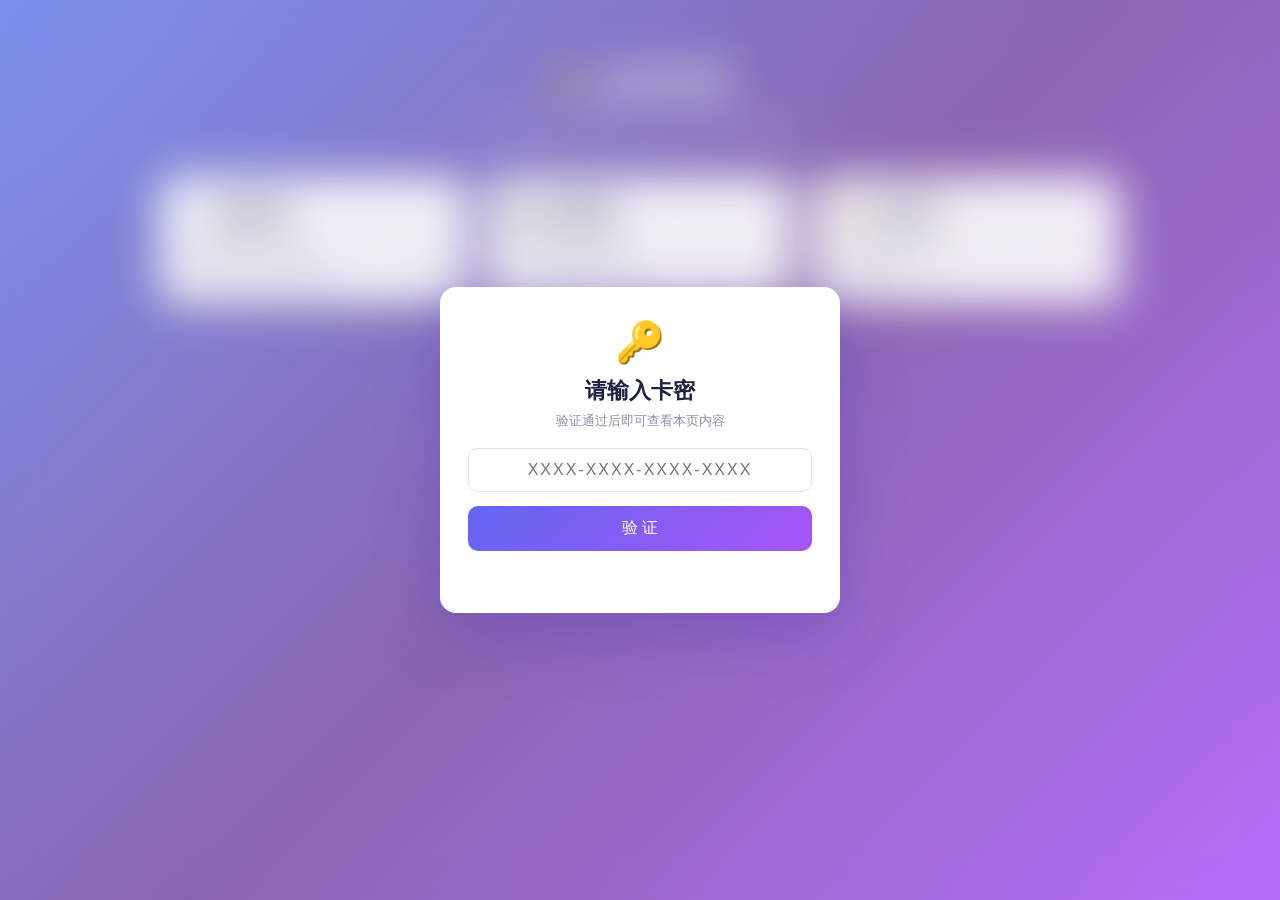
<file: docs/index.html>
<!DOCTYPE html>
<html lang="zh-CN">
<head>
<meta charset="UTF-8">
<meta name="viewport" content="width=device-width, initial-scale=1.0">
<title>卡密验证</title>
<style>
* { box-sizing: border-box; margin: 0; padding: 0; }
body {
  font-family: system-ui, -apple-system, "PingFang SC", "Microsoft YaHei", sans-serif;
  min-height: 100vh;
  background: linear-gradient(135deg, #667eea 0%, #764ba2 50%, #a855f7 100%);
  color: #1f2340;
}
#page-content { max-width: 1000px; margin: 0 auto; padding: 60px 20px; transition: filter .4s; }
#page-content.blurred { filter: blur(14px); pointer-events: none; user-select: none; }
header h1 { color: #fff; font-size: 34px; text-align: center; text-shadow: 0 2px 10px rgba(0,0,0,.2); }
header p { color: rgba(255,255,255,.85); text-align: center; margin: 10px 0 40px; }
.grid { display: grid; grid-template-columns: repeat(auto-fit, minmax(260px, 1fr)); gap: 20px; }
.content-card { background: rgba(255,255,255,.92); border-radius: 14px; padding: 24px; box-shadow: 0 10px 30px rgba(0,0,0,.15); }
.content-card h3 { margin-bottom: 8px; }
.content-card p { color: #5a5f7d; font-size: 14px; line-height: 1.6; }
#overlay {
  position: fixed; inset: 0; z-index: 999;
  display: flex; align-items: center; justify-content: center;
  background: rgba(255,255,255,.15);
  backdrop-filter: blur(18px); -webkit-backdrop-filter: blur(18px);
}
.modal {
  width: min(92vw, 400px);
  background: #fff; border-radius: 16px; padding: 32px 28px;
  box-shadow: 0 20px 60px rgba(80,60,180,.35);
  text-align: center;
}
.modal-icon { font-size: 40px; }
.modal h2 { margin: 10px 0 6px; font-size: 22px; }
.modal .sub { margin: 0 0 18px; color: #8a8fa8; font-size: 13px; }
.modal input {
  width: 100%; padding: 12px 14px; border: 1.5px solid #dcdff0; border-radius: 10px;
  font-size: 16px; letter-spacing: 2px; text-align: center; outline: none; transition: border-color .2s;
}
.modal input:focus { border-color: #6366f1; }
.modal button {
  margin-top: 14px; width: 100%; padding: 12px; border: none; border-radius: 10px;
  background: linear-gradient(135deg, #6366f1, #a855f7);
  color: #fff; font-size: 16px; cursor: pointer;
}
.modal button:disabled { opacity: .6; cursor: wait; }
#msg { min-height: 18px; margin-top: 12px; color: #ef4444; font-size: 13px; }
</style>
</head>
<body>
  <div id="page-content" class="blurred">
    <header>
      <h1>✨ 会员专区</h1>
      <p>这里是受保护的内容区域，验证卡密后即可查看</p>
    </header>
    <main class="grid">
      <div class="content-card"><h3>📄 精选资源</h3><p>这是解锁后的内容示例一。您可以在此放置任意受保护的页面内容。</p></div>
      <div class="content-card"><h3>🎬 专属视频</h3><p>这是解锁后的内容示例二。支持文字、图片、视频等任意内容。</p></div>
      <div class="content-card"><h3>📦 下载专区</h3><p>这是解锁后的内容示例三。编辑 cards.js 即可增删卡密。</p></div>
    </main>
  </div>

  <div id="overlay">
    <div class="modal" id="modal">
      <div class="modal-icon">🔑</div>
      <h2>请输入卡密</h2>
      <p class="sub">验证通过后即可查看本页内容</p>
      <input id="code-input" placeholder="XXXX-XXXX-XXXX-XXXX" autocomplete="off">
      <button id="verify-btn">验 证</button>
      <p id="msg"></p>
    </div>
  </div>

<script src="cards.js"></script>
<script>
(function () {
  var KEY = 'kami_static_unlock_until';

  function findCard(code) {
    code = (code || '').trim().toUpperCase();
    for (var i = 0; i < (window.KAMI_CARDS || []).length; i++) {
      if ((window.KAMI_CARDS[i].code || '').toUpperCase() === code) return window.KAMI_CARDS[i];
    }
    return null;
  }

  // 已解锁且未到期则直接解锁
  try {
    var saved = parseInt(localStorage.getItem(KEY) || '0', 10);
    if (saved === 1 || saved > Date.now()) unlock();
  } catch (e) {}

  var input = document.getElementById('code-input'),
      btn = document.getElementById('verify-btn'),
      msg = document.getElementById('msg'),
      overlay = document.getElementById('overlay'),
      content = document.getElementById('page-content');

  function unlock() { overlay.style.display = 'none'; content.classList.remove('blurred'); }
  function shake() {
    input.style.borderColor = '#ef4444';
    var modal = document.getElementById('modal'), n = 0;
    var t = setInterval(function () {
      n++; modal.style.transform = 'translateX(' + (n % 2 ? -7 : 7) + 'px)';
      if (n > 5) { clearInterval(t); modal.style.transform = ''; }
    }, 60);
  }
  btn.onclick = function () {
    var code = input.value.trim();
    if (!code) { msg.textContent = '请输入卡密'; shake(); return; }
    var card = findCard(code);
    if (!card) { msg.textContent = '卡密不存在，请检查输入'; shake(); return; }
    var days = parseInt(card.days, 10) || 0;
    try {
      localStorage.setItem(KEY, days > 0 ? String(Date.now() + days * 86400000) : '1');
    } catch (e) {}
    msg.style.color = '#22c55e';
    msg.textContent = days > 0 ? '✓ 验证成功，有效期 ' + days + ' 天' : '✓ 验证成功，永久有效';
    setTimeout(unlock, 500);
  };
  document.getElementById('verify-btn').onkeydown = null;
  input.onkeydown = function (e) { if (e.key === 'Enter') btn.onclick(); };

  /* ===== 每 5 秒本地心跳：到期立即锁屏（静态版无后端，按本地计时判断） ===== */
  var HEARTBEAT_MS = (function () {
    var v = parseInt(window.KAMI_HEARTBEAT_MS, 10);
    return (v && v >= 1000) ? v : 5000;
  })();
  var LOCK_ACTION = window.KAMI_LOCK_ACTION || 'screen';

  function lockScreen(tip) {
    var old = document.getElementById('kami-locked');
    if (old) old.remove();
    var d = document.createElement('div');
    d.id = 'kami-locked';
    d.style.cssText = 'position:fixed;inset:0;z-index:2147483647;background:#0d1024;color:#fff;display:flex;align-items:center;justify-content:center;padding:24px;font-family:system-ui,-apple-system,sans-serif;';
    d.innerHTML = '<div style="display:flex;flex-direction:column;align-items:center;gap:12px;max-width:360px;text-align:center;">'
      + '<div style="font-size:54px;">\uD83D\uDD12</div>'
      + '<div style="font-size:23px;font-weight:700;">已锁定</div>'
      + '<div style="font-size:13px;color:#9aa0b8;">卡密已失效，页面已锁定</div>'
      + '<div style="font-size:14px;color:#e5e7f5;">' + (tip || '') + '</div>'
      + '<button id="kami-relock" style="margin-top:8px;padding:11px 26px;border:none;border-radius:10px;background:linear-gradient(135deg,#6366f1,#a855f7);color:#fff;font-size:15px;font-weight:600;cursor:pointer;">重新验证</button></div>';
    document.body.appendChild(d);
    document.getElementById('kami-relock').onclick = function () {
      d.remove();
      try { localStorage.removeItem(KEY); } catch (e) {}
      overlay.style.display = 'flex';
      content.classList.add('blurred');
      msg.textContent = '';
      input.value = '';
      input.focus();
    };
  }

  setInterval(function () {
    var until = 0;
    try { until = parseInt(localStorage.getItem(KEY) || '0', 10); } catch (e) {}
    if (!until) return;                       // 未解锁
    if (document.getElementById('kami-locked')) return;
    if (until === 1) return;                  // 永久卡
    if (until > Date.now()) return;           // 仍在有效期内
    try { localStorage.removeItem(KEY); } catch (e) {}
    if (LOCK_ACTION === 'function') {
      try { if (typeof window.KAMI_ON_LOCK === 'function') window.KAMI_ON_LOCK({ reason: 'expired' }); } catch (e) {}
      return;
    }
    lockScreen('有效期已结束，请输入新的卡密');
  }, HEARTBEAT_MS);
  input.oninput = function () { input.style.borderColor = '#dcdff0'; msg.textContent = ''; };
})();
</script>
</body>
</html>
</file>
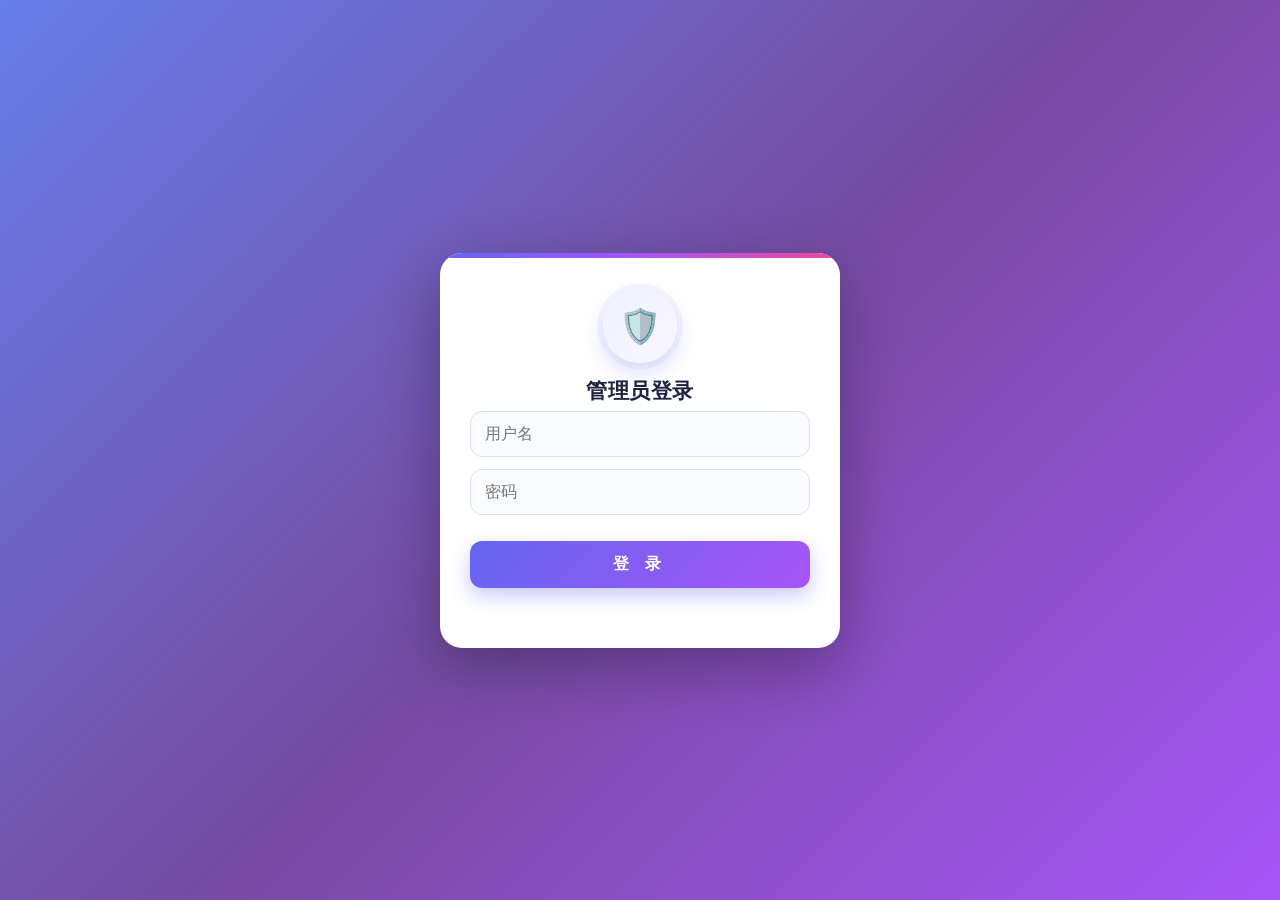
<file: templates/admin_login.html>
<!DOCTYPE html>
<html lang="zh-CN">
<head>
<meta charset="UTF-8">
<meta name="viewport" content="width=device-width, initial-scale=1.0">
<title>管理员登录 - 卡密系统</title>
<link rel="stylesheet" href="/static/style.css">
</head>
<body class="admin-body">
  <div class="login-wrap">
    <div class="modal">
      <div class="modal-icon">🛡️</div>
      <h2>管理员登录</h2>
      <input id="username" placeholder="用户名" autocomplete="off">
      <input id="password" type="password" placeholder="密码">
      <button id="login-btn">登 录</button>
      <p id="msg"></p>
    </div>
  </div>
<script>
var btn = document.getElementById('login-btn');
btn.onclick = function () {
  fetch('/admin/login', {
    method: 'POST',
    headers: { 'Content-Type': 'application/x-www-form-urlencoded' },
    body: 'username=' + encodeURIComponent(document.getElementById('username').value)
        + '&password=' + encodeURIComponent(document.getElementById('password').value)
  })
  .then(function (r) { return r.json(); })
  .then(function (d) { if (d.ok) location.href = '/admin/dashboard'; else document.getElementById('msg').textContent = d.message; });
};
document.getElementById('password').onkeydown = function (e) { if (e.key === 'Enter') btn.click(); };
</script>
</body>
</html>
</file>
<file: static/style.css>
* { box-sizing: border-box; margin: 0; padding: 0; }
body {
  font-family: system-ui, -apple-system, "PingFang SC", "Microsoft YaHei", sans-serif;
  min-height: 100vh;
  background: linear-gradient(135deg, #667eea 0%, #764ba2 50%, #a855f7 100%);
  color: #1f2340;
}

/* 受保护内容区 */
#page-content { max-width: 1000px; margin: 0 auto; padding: 60px 20px; transition: filter .4s, visibility .4s; }

/* ===== 解锁方式（管理员为每个网站选择）===== */
/* blur：锁屏模糊 */
body.mode-blur #page-content { filter: blur(14px); pointer-events: none; user-select: none; }
/* dim：模糊 + 深色变暗 */
body.mode-dim #page-content { filter: blur(10px); opacity: .55; pointer-events: none; user-select: none; }
body.mode-dim:not(.unlocked)::before {
  content: ''; position: fixed; inset: 0; background: rgba(12,14,35,.45); z-index: 10;
}
/* lock：完全隐藏内容，只见验证弹窗 */
body.mode-lock #page-content { visibility: hidden; }
body.mode-dim::before { pointer-events: none; }

/* 解锁成功后的绿色提示（3 秒自动消失） */
.kami-toast {
  position: fixed; left: 50%; top: 24px; transform: translateX(-50%);
  z-index: 2147483647; max-width: 90vw;
  background: linear-gradient(135deg, #22c55e, #16a34a); color: #fff;
  padding: 12px 24px; border-radius: 12px; font-size: 15px; font-weight: 600;
  box-shadow: 0 10px 30px rgba(22,163,74,.4); white-space: nowrap;
  animation: kami-slide .3s ease;
}
@keyframes kami-slide { from { opacity: 0; transform: translate(-50%, -12px); } to { opacity: 1; transform: translate(-50%, 0); } }

header h1 { color: #fff; font-size: 34px; text-align: center; text-shadow: 0 2px 10px rgba(0,0,0,.2); }
header p { color: rgba(255,255,255,.85); text-align: center; margin: 10px 0 40px; }
.grid { display: grid; grid-template-columns: repeat(auto-fit, minmax(260px, 1fr)); gap: 20px; }
.content-card { background: rgba(255,255,255,.92); border-radius: 14px; padding: 24px; box-shadow: 0 10px 30px rgba(0,0,0,.15); }
.content-card h3 { margin-bottom: 8px; }
.content-card p { color: #5a5f7d; font-size: 14px; line-height: 1.6; }

/* 弹窗遮罩 */
#overlay {
  position: fixed; inset: 0; z-index: 999;
  display: flex; align-items: center; justify-content: center;
  background: linear-gradient(160deg, rgba(99,102,241,.18), rgba(168,85,247,.14)), rgba(18,20,45,.25);
  backdrop-filter: blur(22px) saturate(1.2); -webkit-backdrop-filter: blur(22px) saturate(1.2);
  transition: opacity .22s ease;
}
#overlay.hide { opacity: 0; pointer-events: none; }
.modal {
  width: min(92vw, 400px);
  background: #fff; border-radius: 22px; padding: 36px 30px 30px;
  box-shadow: 0 30px 80px rgba(60,40,160,.35), 0 2px 0 rgba(255,255,255,.6) inset;
  text-align: center; position: relative; overflow: hidden;
  animation: kami-pop .38s cubic-bezier(.34,1.56,.64,1);
}
.modal::before {
  content: ''; position: absolute; top: 0; left: 0; right: 0; height: 5px;
  background: linear-gradient(90deg, #6366f1, #a855f7, #ec4899);
}
.modal-icon {
  width: 74px; height: 74px; margin: 0 auto; border-radius: 50%;
  display: flex; align-items: center; justify-content: center; font-size: 34px;
  background: linear-gradient(135deg, #eef2ff, #faf5ff);
  box-shadow: 0 10px 24px rgba(99,102,241,.22), 0 0 0 6px rgba(99,102,241,.06);
}
.modal h2 { margin: 14px 0 6px; font-size: 21px; color: #1f2340; letter-spacing: .5px; }
.modal .sub { margin: 0 0 20px; color: #8a8fa8; font-size: 13px; }
.modal input {
  width: 100%; padding: 13px 14px; border: 1.5px solid #dcdff0; border-radius: 12px;
  font-size: 16px; letter-spacing: 2px; text-align: center; outline: none;
  transition: border-color .2s, box-shadow .2s; background: #fafbff;
}
.modal input:focus { border-color: #6366f1; box-shadow: 0 0 0 4px rgba(99,102,241,.12); }
.modal button {
  margin-top: 14px; width: 100%; padding: 13px; border: none; border-radius: 12px;
  background: linear-gradient(135deg, #6366f1, #a855f7);
  color: #fff; font-size: 16px; font-weight: 600; letter-spacing: 6px; cursor: pointer;
  transition: opacity .2s, transform .15s; box-shadow: 0 8px 20px rgba(99,102,241,.35);
}
.modal button:hover { opacity: .92; transform: translateY(-1px); }
.modal button:active { transform: translateY(0); }
.modal button:disabled { opacity: .6; cursor: wait; }
#msg { min-height: 18px; margin-top: 12px; color: #ef4444; font-size: 13px; }
@keyframes kami-pop {
  0% { opacity: 0; transform: scale(.85) translateY(14px); }
  100% { opacity: 1; transform: scale(1) translateY(0); }
}

/* 管理员登录 */
.admin-body { display: flex; align-items: center; justify-content: center; min-height: 100vh; }
.login-wrap { width: 100%; display: flex; justify-content: center; }
.login-wrap .modal { box-shadow: 0 20px 60px rgba(0,0,0,.3); }
.login-wrap input { text-align: left; letter-spacing: normal; margin-bottom: 12px; }

/* ===== 手机端适配：弹窗与内容不超出屏幕 ===== */
@media (max-width: 720px) {
  #page-content { padding: 32px 14px; }
  header h1 { font-size: 22px; }
  header p { font-size: 14px; margin: 8px 0 24px; }
  .grid { grid-template-columns: 1fr; gap: 12px; }
  .content-card { padding: 18px; }
  .modal { width: calc(100vw - 32px); max-width: 400px; padding: 28px 20px 24px; border-radius: 18px; }
  .modal-icon { width: 60px; height: 60px; font-size: 27px; }
  .modal h2 { font-size: 19px; }
  .modal input { font-size: 16px; padding: 12px; }
  .modal button { font-size: 15px; letter-spacing: 3px; }
  .kami-toast { font-size: 13.5px; padding: 10px 16px; white-space: normal; text-align: center; }
}

/* ===== 心跳失效后的全屏锁屏 ===== */
#kami-locked {
  position: fixed; inset: 0; z-index: 2147483647;
  background: #0d1024; color: #fff;
  display: flex; align-items: center; justify-content: center; padding: 24px;
  font-family: system-ui, -apple-system, "PingFang SC", "Microsoft YaHei", sans-serif;
;}
#kami-locked .locked-box { animation: kamiBoxIn .22s ease; }
@keyframes kamiBoxIn { from { transform: translateY(8px); } to { transform: none; } }
#kami-locked .locked-box { display: flex; flex-direction: column; align-items: center; gap: 12px; max-width: 360px; text-align: center; }
#kami-locked .locked-icon { font-size: 54px; line-height: 1; }
#kami-locked .locked-title { font-size: 23px; font-weight: 700; }
#kami-locked .locked-sub { font-size: 13px; color: #9aa0b8; }
#kami-locked .locked-tip { font-size: 14px; color: #e5e7f5; line-height: 1.7; }
#kami-locked .locked-btn {
  margin-top: 8px; padding: 11px 26px; border: none; border-radius: 10px; cursor: pointer;
  background: linear-gradient(135deg, #6366f1, #a855f7); color: #fff; font-size: 15px; font-weight: 600;
}
</file>
